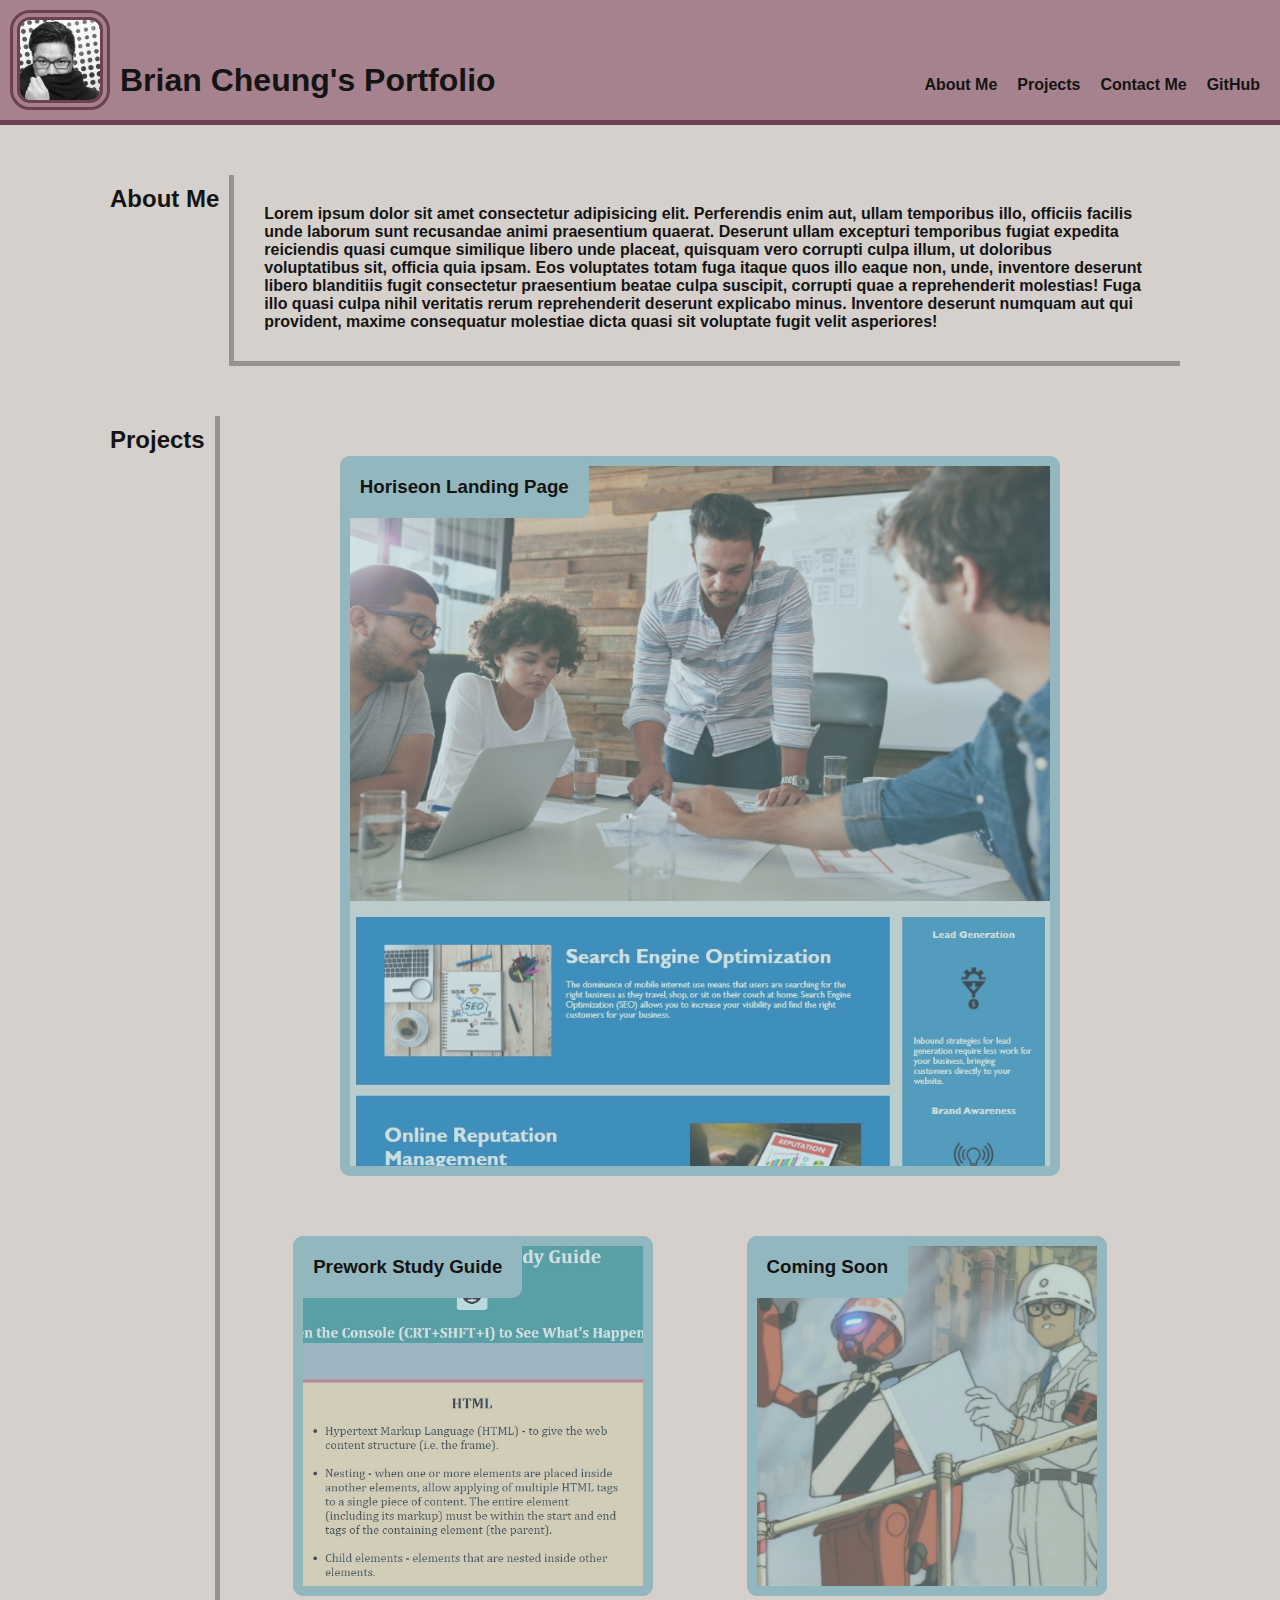
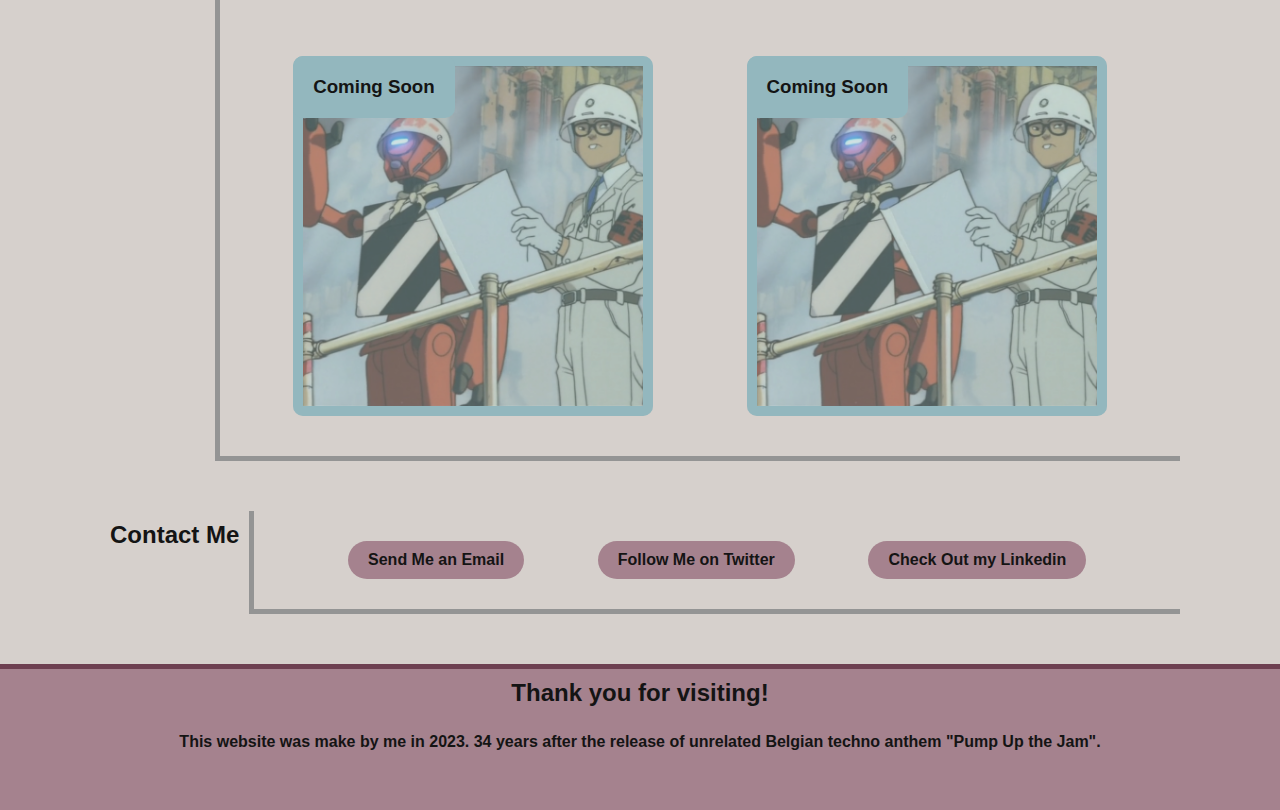
<file: index.html>
<!DOCTYPE html>
<html lang="en">
<head>
    <meta charset="UTF-8">
    <meta name="viewport" content="width=device-width, initial-scale=1.0">
    <meta name="description" content="A portfolio of my webdev work so far in the bootcamp.">
    <title>Brian Cheung - Portfolio</title>
    <link rel="stylesheet" href="./Assets/Stylesheet/style.css">
</head>

<body>

    <header>
        <img class="profile-pic" src="./Assets/images/half-my-face.jpg" alt="My face.">
        <h1 class="website-heading">Brian Cheung's Portfolio</h1>
        <nav class="navbar"> 
            <ul> 
                <li><a href="#about-me" class="site-jump">About Me</a></li>
                <li><a href="#projects" class="site-jump">Projects</a></li>
                <li><a href="#contact-me" class="site-jump">Contact Me</a></li>
                <li><a href="https://github.com/CYCBrian" target="_blank" class="site-jump">GitHub</a></li>
            </ul>
        </nav>
    </header>

   <main>
        <section id="about-me" class="major-section"> 
            <h2 class="section-header">About Me</h2>
            <p class="about-me-content">Lorem ipsum dolor sit amet consectetur adipisicing elit. Perferendis enim aut, ullam temporibus illo, officiis facilis unde laborum sunt recusandae animi praesentium quaerat. Deserunt ullam excepturi temporibus fugiat expedita reiciendis quasi cumque similique libero unde placeat, quisquam vero corrupti culpa illum, ut doloribus voluptatibus sit, officia quia ipsam. Eos voluptates totam fuga itaque quos illo eaque non, unde, inventore deserunt libero blanditiis fugit consectetur praesentium beatae culpa suscipit, corrupti quae a reprehenderit molestias! Fuga illo quasi culpa nihil veritatis rerum reprehenderit deserunt explicabo minus. Inventore deserunt numquam aut qui provident, maxime consequatur molestiae dicta quasi sit voluptate fugit velit asperiores!</p>
        </section>
        <section id="projects" class="major-section">
            <h2 class="section-header">Projects</h2>
            <section class="projects-content">
                <section class="featured-project">
                    <section class="featured-card">
                        <h3 class="project-title">Horiseon Landing Page</h3>
                        <img class="project-image" src="./Assets/images/Horiseon Landing Page.jpg" alt="Horiseon Landing Page preview">
                        <a href="https://cycbrian.github.io/Brian-Cheung-Module-1-Weekly-Challenge-Horiseon-Landing-Page/" target="_blank"><div class="overlay">Click the image to go to the site.</div></a>
                    </section>
                </section>
                <section class="other-projects">
                    <section class="card">
                        <h3 class="project-title">Prework Study Guide</h3>
                        <img class="project-image" src="./Assets/images/Prework Study Guide.jpg" alt="Prework Study Guide preview">
                        <a href="https://cycbrian.github.io/Prework-Study-Guide/" target="_blank"><div class="overlay">Click the image to go to the site.</div></a>
                    </section>
                    <section class="card">
                        <h3 class="project-title">Coming Soon</h3>
                        <img class="project-image" src="./Assets/images/Coming Soon.jpg" alt="Robot and worker at a construction site">
                        <a href="https://m.media-amazon.com/images/M/MV5BZjIyYzVkZDItOWQ3Mi00NGMxLTkxNzgtMjU0YjFiNDNlY2M0XkEyXkFqcGdeQXVyMzgzOTI1NTA@._V1_.jpg" target="_blank"><div class="overlay">Future project website link goes here.</div></a>
                    </section>
                </section>
                <section class="other-projects">
                    <section class="card">
                        <h3 class="project-title">Coming Soon</h3>
                        <img class="project-image" src="./Assets/images/Coming Soon.jpg" alt="Robot and worker at a construction site">
                        <a href="https://m.media-amazon.com/images/M/MV5BZjIyYzVkZDItOWQ3Mi00NGMxLTkxNzgtMjU0YjFiNDNlY2M0XkEyXkFqcGdeQXVyMzgzOTI1NTA@._V1_.jpg" target="_blank"><div class="overlay">Future project website link goes here.</div></a>  
                    </section>
                    <section class="card">
                        <h3 class="project-title">Coming Soon</h3>
                        <img class="project-image" src="./Assets/images/Coming Soon.jpg" alt="Robot and worker at a construction site">
                        <a href="https://m.media-amazon.com/images/M/MV5BZjIyYzVkZDItOWQ3Mi00NGMxLTkxNzgtMjU0YjFiNDNlY2M0XkEyXkFqcGdeQXVyMzgzOTI1NTA@._V1_.jpg" target="_blank"><div class="overlay">Future project website link goes here.</div></a>
                    </section>
                </section>
            </section>
        </section>

        <section id="contact-me" class="major-section">
            <h2 class="section-header">Contact Me</h2>
            <section class="contacts">
                <a href="mailto:your-email@email.com" class="button">Send Me an Email</a>
                <a href="https://twitter.com/your-twitter-handle" target="_blank" class="button">Follow Me on Twitter</a>
                <a href="https://www.linkedin.com/in/your-linkedin-profile" target="_blank" class="button">Check Out my Linkedin</a>
            </section>
        </section>
    </main>

    <footer>
        <h3 class="end-tag">Thank you for visiting!</h3>
        <p class="end-msg">This website was make by me in 2023. 34 years after the release of unrelated Belgian techno anthem "Pump Up the Jam".</p>
        <a href="./Assets/images/Secret.jpg" target="_blank" class="secret">Is this a secret?</a>
    </footer>

</body>
</html>
</file>
<file: Assets/Stylesheet/style.css>
/*Custom Variables*/
:root {
    --text-color: #141414;
    --header-and-footer-color: #a5828e;
    --hover-color: #8d6875;
    --header-footer-border-color: #6e4051;
    --body-background-color: #d6d0cc;
    --section-border-color: #949494;
    --card-color: #93b7be;
    --overlay-color: #93b7be6b;
    --overlay-hover-color: #ffffff00;
    --image-overlay-text-color:#ffffff00;
}



/* Universal Styles */
* {
    box-sizing: border-box;
    color: var(--text-color);
    font-weight: bolder;
}



/* Styles for the body elements */
body{
    margin: 0;
    display: flex;
    flex-direction: column;
    font-family: 'Gill Sans', 'Gill Sans MT', Calibri, 'Trebuchet MS', sans-serif;
    font-weight: lighter;
    background-color: var(--body-background-color);
}



/*Styles for the header and the contents within.*/
header{
    display: flex;
    flex-direction: row;
    justify-content: space-between;
    align-items: flex-end;
    border-bottom: 5px solid var(--header-footer-border-color);
    background-color: var(--header-and-footer-color);
}

.profile-pic{
    height: 100px;
    width: 100px;
    margin: 10px;
    align-self: center;
    border: 10px double var(--header-footer-border-color);
    border-radius: 20px;
}

.website-heading{
    margin-right: auto;
}

.navbar{
    margin: 10px;
}

header nav ul{
    display: flex;
    flex-direction: row;
    list-style: none;
}

.site-jump{
    margin: 10px;
    text-decoration: none;
}

.navbar ul li{
    transition: background-color 0.3s ease;
    border-radius: 20px;
    text-align: center;
}

.navbar ul li:hover{
    background-color: var(--hover-color);
}



/*Styles for all of the major sections of the website*/
.major-section{
    display: flex;
    flex-direction: row;
    margin: 50px 100px;
}

.section-header{
    white-space: nowrap;
    margin: 0%;
    padding: 10px;
    border-right: 5px solid var(--section-border-color);
}



/*Styles for the "About Me" Section and the contents within.*/
.about-me-content{
    margin: 0;
    padding: 30px;
    border-bottom: 5px solid var(--section-border-color);
}



/*Styles for the "Projects" section and the contents within.*/
.projects-content{
    display: flex;
    flex-direction: column;
    justify-content: center;
    align-items: center;
    width: 100%;
    margin: 0;
    padding: 10px;
    border-bottom: 5px solid var(--section-border-color);
}

.featured-project{
    display: flex;
    width: 100%;
    justify-content: space-evenly;
}

.featured-card{
    position: relative;
    padding-top: 0;
    margin: 30px;
    width: 720px;
    height: 720px;
    border-radius: 10px;
    overflow: hidden;
    justify-content: space-evenly;
}

.other-projects{
    display: flex;
    flex-wrap: wrap;
    justify-content: center;
    align-items: center;
    width: 100%;
    justify-content: space-evenly;
}

.card{
    position: relative;
    padding-top: 0;
    margin: 30px;
    height: 360px;
    width: 360px;
    border-radius: 10px;
    overflow: hidden;
}

.project-title{
    position: absolute;
    top: 0;
    left: 0;
    margin: 0;
    padding: 20px;
    z-index: 2;
    border-radius: 10px;
    background-color: var(--card-color);
}

.project-image{
    width: 100%;
    height: 100%;
    object-fit: cover;
    border: 10px solid var(--card-color);
}

.overlay{
    position: absolute;
    top: 0;
    left: 0;
    width: 100%;
    height: 100%;
    z-index: 1;
    background-color: var(--overlay-color);
    transition: background-color 0.3s ease;
    color: var(--image-overlay-text-color);
}

.overlay:hover{
    background-color:var(--overlay-hover-color);
}



/*Styles for the "Contact Me" section and the contents within*/
.contacts{
    display: flex;
    flex-direction: row;
    width: auto;
    justify-content: space-evenly;
    width: 100%;
    margin: 30px;
    margin: 0;
    padding: 30px;
    border-bottom: 5px solid var(--section-border-color);
}

.button {
    display: inline-block;
    margin: 0px 10px;
    padding: 10px 20px;
    border-radius: 30px;
    background-color: var(--header-and-footer-color);
    color: var(--text-color);
    text-decoration: none;
    transition: background-color 0.3s ease;
  }

  .button:hover{
    background-color: var(--hover-color);
  }



/*Styles for the footer section and the contents within.*/
footer{
    display: flex;
    flex-direction: column;
    align-items: center;
    background-color: var(--header-and-footer-color);
    border-top: 5px solid var(--header-footer-border-color);
}

.end-tag{
    font-size: 150%;
    margin: 10px;
}

.end-msg{
    text-align: center;
}

.secret{
    margin-bottom: 15px;
    padding: 5px;
    text-decoration: none;
    color: var(--header-and-footer-color);
    transition: background-color 0.3s ease;
}

.secret:hover{
    border: 1px outset var(--hover-color);
    border-radius: 5px;
    color:var(--text-color);
    background-color: var(--hover-color);
}



/*Media Queries*/
@media (max-width: 1176px){
    .major-section{
        flex-direction: column;
    }

    .section-header{
        border-bottom: 5px solid var(--section-border-color);
        border-right: 0;
    }

    .contacts{
        margin-left: 0px;
    }
}

@media (max-width: 907px){
    header{
        flex-direction: column;
        align-items: center;
    }

    .website-heading{
        margin: auto;
    }

    ul{
        padding: 0px;
    }

    .major-section{
        margin: 50px 30px;
    } 

    .contacts{
        flex-direction: column;
        width: auto;
        align-items: center;
        margin: 0;
        padding: 20px;
    }  

    .button{
        margin:5px
    }
}

@media (max-width: 366px){
    .website-heading{
        text-align: center;
    }
}
</file>
